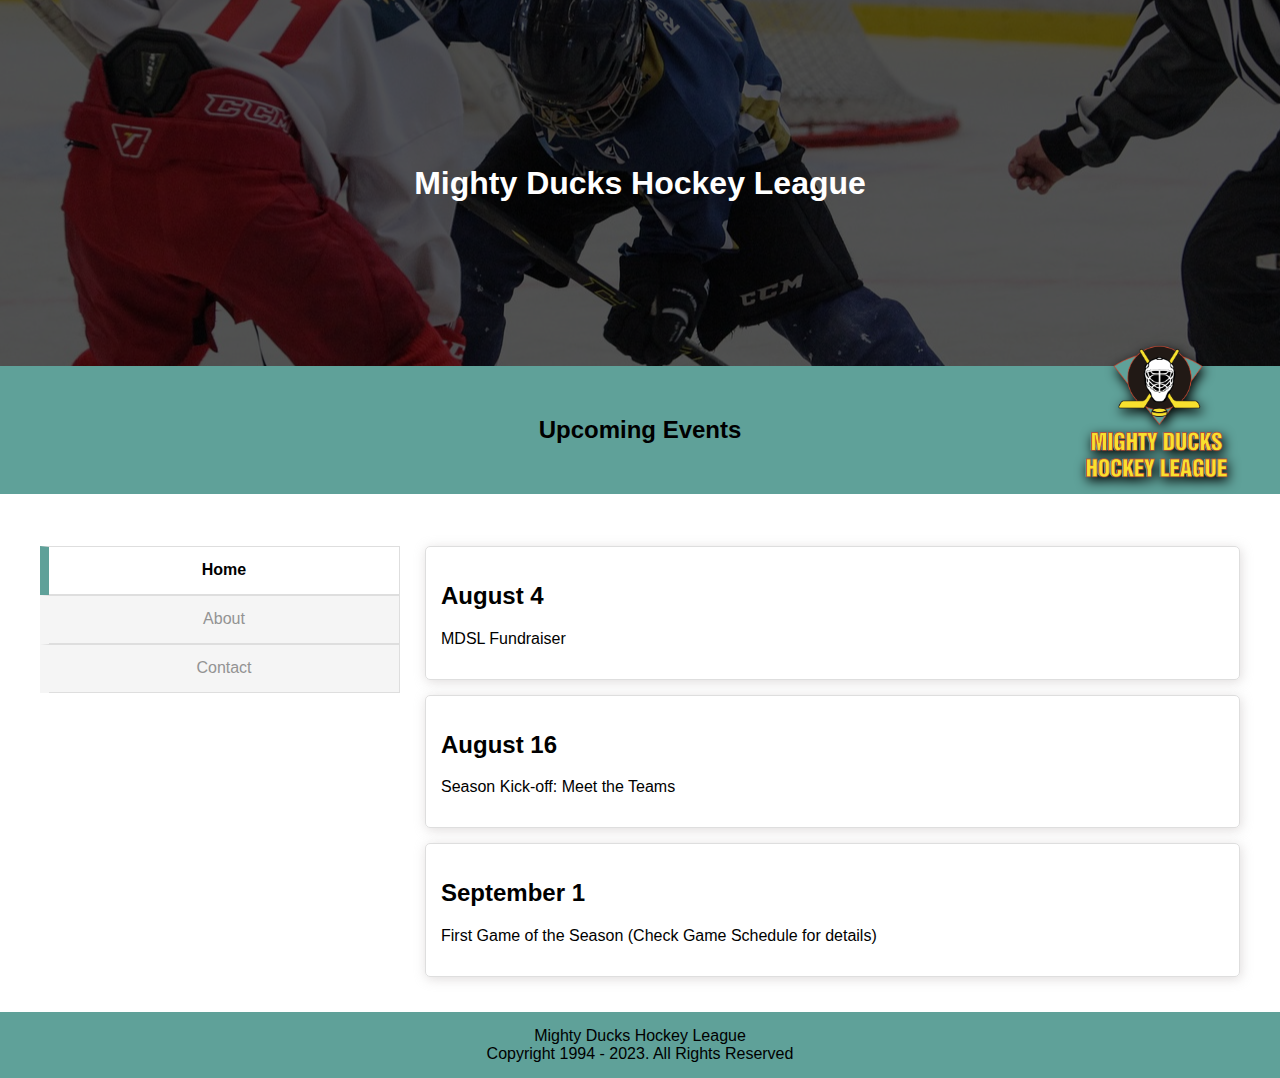
<file: index.html>
<!DOCTYPE html>
<html lang="en">
  <head>
    <meta charset="UTF-8" >
    <meta name="viewport" content="width=device-width, initial-scale=1.0" >
    <title>Mighty Ducks Hockey League</title>
    <link rel="stylesheet" href="./css/mdhl.css" >
    <link rel="shortcut icon" href="./images/favicon.png" type="image/x-icon">
    <meta name="description" content="Mighty Ducks Hockey League">
  </head>
  <body>
    <main>
      <nav></nav>
      <header>
        <div class="overlay">
          <h1>Mighty Ducks Hockey League</h1>
        </div>
      </header>

      <section class="events_tille">
        <div class="event_content">
          <div class="logo_content">
            <img class="event_logo" src="./images/logo.png" alt="" >
          </div>
        </div>
        <h2>Upcoming Events</h2>
      </section>
      <section class="container events">
        <div class="menu">
          <div class="menu_content">
            <nav>
              <ul>
                <li class="active"><a class="" href="index.html">Home</a></li>
                <li class=""><a href="about.html">About</a></li>
                <li class=""><a href="contact.html">Contact</a></li>
              </ul>
            </nav>
          </div>
        </div>

        <div class="events_info">
          <div class="events_info_content">
            <div class="sub_event">
              <div class="sub_event_content">
                <h2>August 4</h2>
                <p>MDSL Fundraiser</p>
              </div>
            </div>
            <div class="sub_event">
              <div class="sub_event_content">
                <h2>August 16</h2>
                <p>Season Kick-off: Meet the Teams</p>
              </div>
            </div>
            <div class="sub_event">
              <div class="sub_event_content">
                <h2>September 1</h2>
                <p>
                  First Game of the Season (Check Game Schedule for details)
                </p>
              </div>
            </div>
          </div>
        </div>
      </section>
      <footer>
        <div>
          <p>
            Mighty Ducks Hockey League
            <br >
            Copyright 1994 - 2023. All Rights Reserved
          </p>
        </div>
      </footer>
    </main>
  </body>
</html>
</file>
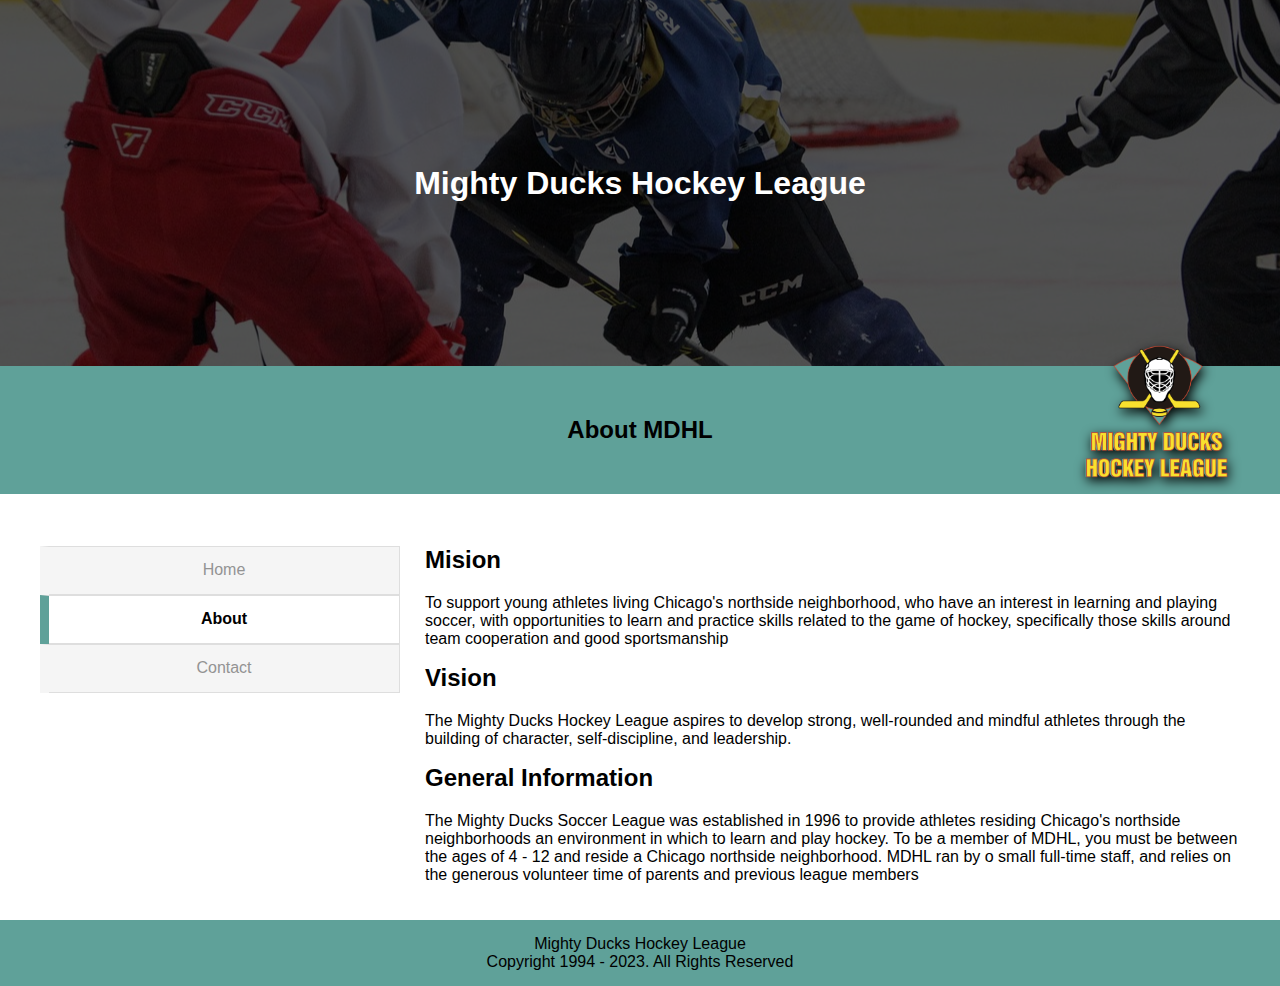
<file: about.html>
<!DOCTYPE html>
<html lang="en">
  <head>
    <meta charset="UTF-8" >
    <meta name="viewport" content="width=device-width, initial-scale=1.0" >
    <title>Mighty Ducks Hockey League</title>
    <link rel="stylesheet" href="./css/mdhl.css" >
    <link rel="shortcut icon" href="./images/favicon.png" type="image/x-icon">
    <meta name="description" content="Mighty Ducks Hockey League">
  </head>
  <body>
    <main>
      <nav></nav>
      <header>
        <div class="overlay">
          <h1>Mighty Ducks Hockey League</h1>
        </div>
      </header>

      <section class="events_tille">
        <div class="event_content">
          <div class="logo_content">
            <img class="event_logo" src="./images/logo.png" alt="" >
          </div>
        </div>
        <h2>About MDHL</h2>
      </section>
      <div class="container events">
        <div class="menu">
          <div class="menu_content">
            <nav>
              <ul>
                <li class=""><a class="" href="index.html">Home</a></li>
                <li class="active"><a href="about.html">About</a></li>
                <li class=""><a href="contact.html">Contact</a></li>
              </ul>
            </nav>
          </div>
        </div>

        <div class="events_info">
          <div class="events_info_content">
            <article>
              <h2>Mision</h2>
              <p>
                To support young athletes living Chicago's northside
                neighborhood, who have an interest in learning and playing
                soccer, with opportunities to learn and practice skills related
                to the game of hockey, specifically those skills around team
                cooperation and good sportsmanship
              </p>
            </article>
            <article>
              <h2>Vision</h2>
              <p>
                The Mighty Ducks Hockey League aspires to develop strong,
                well-rounded and mindful athletes through the building of
                character, self-discipline, and leadership.
              </p>
            </article>
            <article>
              <h2>General Information</h2>
              <p>
                The Mighty Ducks Soccer League was established in 1996 to
                provide athletes residing Chicago's northside neighborhoods an
                environment in which to learn and play hockey. To be a member of
                MDHL, you must be between the ages of 4 - 12 and reside a
                Chicago northside neighborhood. MDHL ran by o small full-time
                staff, and relies on the generous volunteer time of parents and
                previous league members
              </p>
            </article>
          </div>
        </div>
      </div>
      <footer>
        <div>
          <p>
            Mighty Ducks Hockey League
            <br >
            Copyright 1994 - 2023. All Rights Reserved
          </p>
        </div>
      </footer>
    </main>
  </body>
</html>
</file>
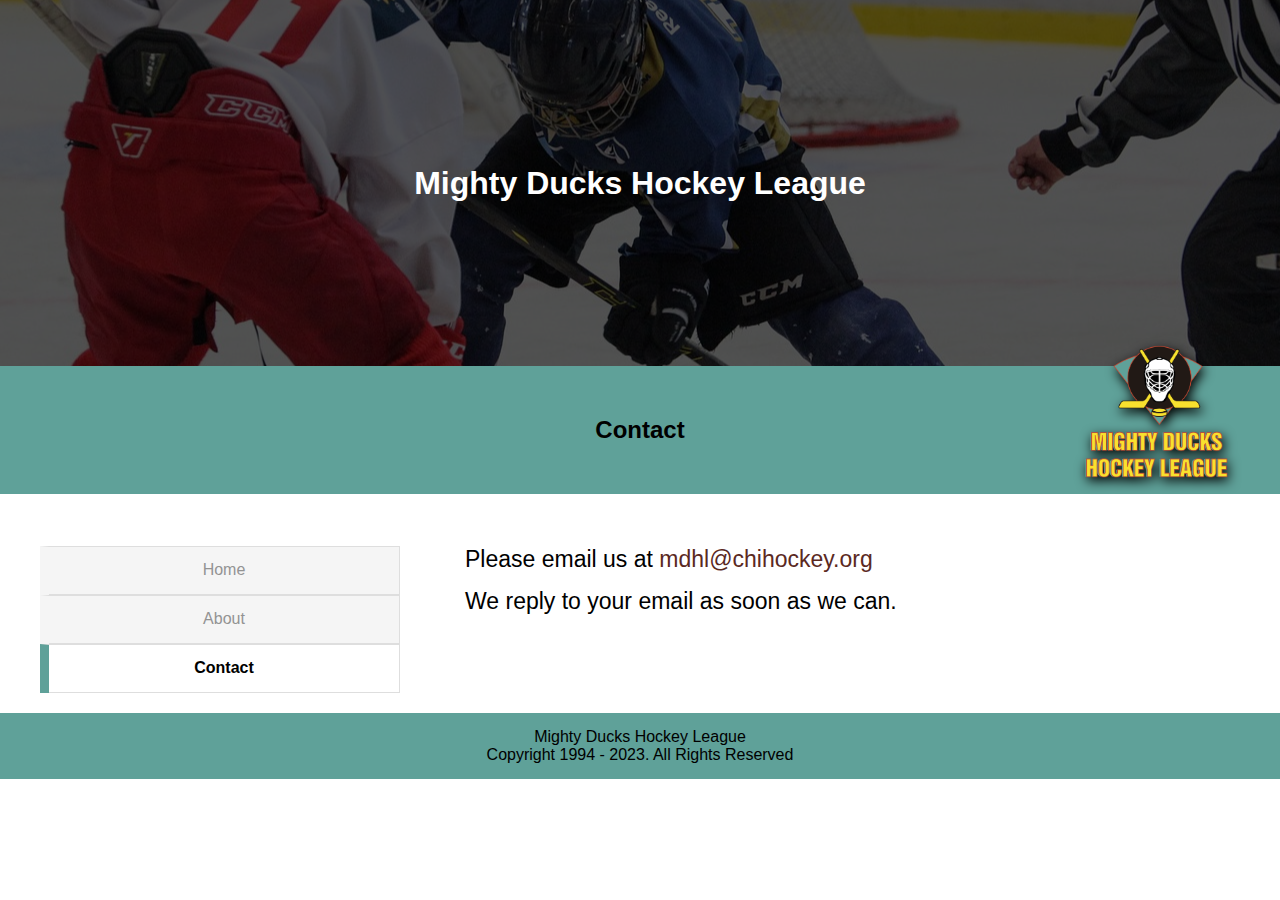
<file: contact.html>
<!DOCTYPE html>
<html lang="en">
  <head>
    <meta charset="UTF-8" >
    <meta name="viewport" content="width=device-width, initial-scale=1.0" >
    <title>Mighty Ducks Hockey League</title>
    <link rel="stylesheet" href="./css/mdhl.css" >
    <link rel="shortcut icon" href="./images/favicon.png" type="image/x-icon">
    <meta name="description" content="Mighty Ducks Hockey League">
  </head>
  <body>
    <main>
      <nav></nav>
      <header>
        <div class="overlay">
          <h1>Mighty Ducks Hockey League</h1>
        </div>
      </header>

      <section class="events_tille">
        <div class="event_content">
          <div class="logo_content">
            <img class="event_logo" src="./images/logo.png" alt="" >
          </div>
        </div>
        <h2>Contact</h2>
      </section>
      <div class="container events">
        <div class="menu">
          <div class="menu_content">
            <nav>
              <ul>
                <li class=""><a class="" href="index.html">Home</a></li>
                <li class=""><a href="about.html">About</a></li>
                <li class="active"><a href="contact.html">Contact</a></li>
              </ul>
            </nav>
          </div>
        </div>

        <div class="events_info">
          <div class="events_info_content">
            <div class="section_info contact">
              <p>
                Please email us at
                <a href="mailto:mdhl@chihockey.org">mdhl@chihockey.org</a>
              </p>
              <p>We reply to your email as soon as we can.</p>
            </div>
          </div>
        </div>
      </div>
      <footer>
        <div>
          <p>
            Mighty Ducks Hockey League
            <br >
            Copyright 1994 - 2023. All Rights Reserved
          </p>
        </div>
      </footer>
    </main>
  </body>
</html>
</file>
<file: css/mdhl.css>
body {
  margin: 0;
  padding: 0;
  font-family: Arial, Helvetica, sans-serif;
  min-height: 100vh;
}
h1 {
  margin: 0;
}

header {
  width: 100%;
  background: url("../images/design1_image1.jpg") no-repeat center center;
  height: 366px;
  display: flex;
  justify-content: center;
  align-items: center;
}

.overlay {
  width: 100%;
  height: 100%;
  justify-content: center;
  align-items: center;
  align-content: center;
  display: flex;
  background: #000000ad;
}

header h1 {
  color: white;
}

.container {
  width: 1200px;
  margin: auto;
}

.menu {
  width: 30%;
}

.container.events {
  display: flex;
  padding-top: 52px;
}

.events_tille {
  text-align: center;
  background: #5fa199;
  padding: 30px;
}

.events_info {
  width: 70%;
}

.event_content {
  width: 1200px;
  margin: auto;
  position: relative;
}

.logo_content {
  position: absolute;
  right: 0;
  top: -70px;
}

.event_logo {
  width: 165px;
  height: auto;
  filter: drop-shadow(2px 4px 6px black);
}

.events_info_content {
  padding-left: 25px;
}
/* 
.menu {
}
 */
.menu_content {
  width: 100%;
}
.menu ul {
  display: inline-block;
  width: 100%;
  padding: 0;
  margin: 0;
}

.menu ul li a {
  text-decoration: none;
  list-style: none;
  width: 100%;
  padding: 14.5px 10%;

  color: #939393;
}
.menu ul li {
  margin: 0 auto;
  background-color: #f5f5f5;
  display: block;
  border-top: 1px solid #dedede;
  border-left: 1px solid #dedede;
  border-right: 1px solid #dedede;
  display: flex;
  text-align: center;
  text-decoration: none;
  border-left: solid 9px transparent;
}
.menu ul a:nth-last-child(1) {
  border-bottom: 1px solid #dedede;
}

.menu ul li.active {
  background-color: #fff;
  border-left-color: #5fa199;
  font-weight: 700;
  color: black;
}
.menu ul li.active a {
  color: black;
}

.sub_event {
  border: 1px solid #dedede;
  padding: 0;
  border-radius: 5px;
  box-shadow: 1px 2px 12px 0px #b9b3b375;
  margin-bottom: 15px;
  display: flex;
}

.sub_event_content {
  padding: 15px;
}

/* styles about */
article h2:nth-child(1) {
  margin-top: 0;
}

/* End styles about */

/* style contact */

.section_info.contact p {
  padding-left: 40px;
  margin: 0 auto;
  font-size: 23px;
  padding-bottom: 15px;
}
.section_info.contact p a {
  text-decoration: none;
  color: #5b291f;
}

/* End styles footer */
footer {
  bottom: 0;
  text-align: center;
  justify-content: center;
  width: 100%;
  background: #211915;
  color: black;
  background: #5fa199;
  margin-top: 20px;
}

footer div {
  padding: 15px 0;
}
footer p {
  margin: 0;
  padding: 0;
}
/* End styles footer */
</file>
